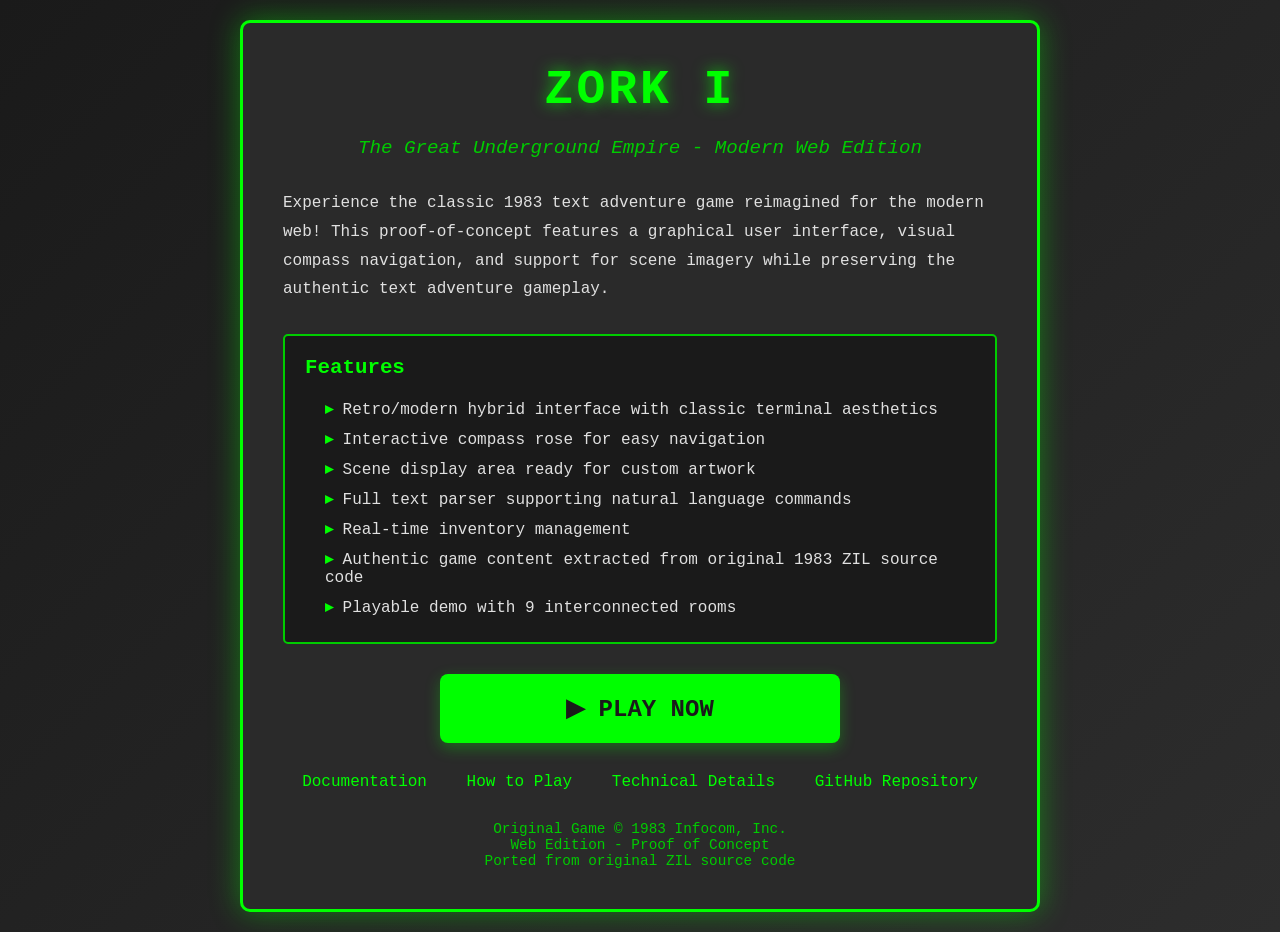
<file: index.html>
<!DOCTYPE html>
<html lang="en">
<head>
    <meta charset="UTF-8">
    <meta name="viewport" content="width=device-width, initial-scale=1.0">
    <title>ZORK I - Modern Web Edition</title>
    <style>
        * {
            margin: 0;
            padding: 0;
            box-sizing: border-box;
        }

        body {
            font-family: 'Courier New', monospace;
            background: linear-gradient(135deg, #1a1a1a 0%, #2d2d2d 100%);
            color: #00ff00;
            min-height: 100vh;
            display: flex;
            align-items: center;
            justify-content: center;
            padding: 20px;
        }

        .container {
            max-width: 800px;
            background: #2a2a2a;
            border: 3px solid #00ff00;
            border-radius: 10px;
            padding: 40px;
            box-shadow: 0 0 30px rgba(0, 255, 0, 0.4);
            animation: glow 3s ease-in-out infinite;
        }

        @keyframes glow {
            0%, 100% { box-shadow: 0 0 30px rgba(0, 255, 0, 0.4); }
            50% { box-shadow: 0 0 50px rgba(0, 255, 0, 0.6); }
        }

        h1 {
            font-size: 3em;
            text-align: center;
            margin-bottom: 20px;
            text-shadow: 0 0 15px rgba(0, 255, 0, 0.7);
            letter-spacing: 3px;
        }

        .subtitle {
            text-align: center;
            color: #00cc00;
            font-size: 1.2em;
            margin-bottom: 30px;
            font-style: italic;
        }

        .description {
            line-height: 1.8;
            margin-bottom: 30px;
            color: #e0e0e0;
        }

        .description p {
            margin-bottom: 15px;
        }

        .features {
            background: #1a1a1a;
            border: 2px solid #00cc00;
            border-radius: 5px;
            padding: 20px;
            margin-bottom: 30px;
        }

        .features h2 {
            color: #00ff00;
            margin-bottom: 15px;
            font-size: 1.3em;
        }

        .features ul {
            list-style: none;
            color: #e0e0e0;
        }

        .features li {
            padding: 5px 0;
            padding-left: 20px;
        }

        .features li::before {
            content: '▸ ';
            color: #00ff00;
            font-weight: bold;
        }

        .play-button {
            display: block;
            width: 100%;
            max-width: 400px;
            margin: 30px auto;
            padding: 20px;
            background: #00ff00;
            color: #1a1a1a;
            text-decoration: none;
            text-align: center;
            font-size: 1.5em;
            font-weight: bold;
            border-radius: 8px;
            border: none;
            cursor: pointer;
            transition: all 0.3s;
            box-shadow: 0 5px 15px rgba(0, 255, 0, 0.3);
        }

        .play-button:hover {
            background: #00ff88;
            transform: translateY(-3px);
            box-shadow: 0 8px 25px rgba(0, 255, 0, 0.5);
        }

        .links {
            text-align: center;
            margin-top: 30px;
        }

        .links a {
            color: #00ff00;
            text-decoration: none;
            margin: 0 15px;
            transition: color 0.3s;
        }

        .links a:hover {
            color: #00ff88;
            text-decoration: underline;
        }

        .footer {
            text-align: center;
            margin-top: 30px;
            color: #00cc00;
            font-size: 0.9em;
        }

        @media (max-width: 600px) {
            h1 {
                font-size: 2em;
            }
            .container {
                padding: 20px;
            }
        }
    </style>
</head>
<body>
    <div class="container">
        <h1>ZORK I</h1>
        <p class="subtitle">The Great Underground Empire - Modern Web Edition</p>

        <div class="description">
            <p>
                Experience the classic 1983 text adventure game reimagined for the modern web!
                This proof-of-concept features a graphical user interface, visual compass navigation,
                and support for scene imagery while preserving the authentic text adventure gameplay.
            </p>
        </div>

        <div class="features">
            <h2>Features</h2>
            <ul>
                <li>Retro/modern hybrid interface with classic terminal aesthetics</li>
                <li>Interactive compass rose for easy navigation</li>
                <li>Scene display area ready for custom artwork</li>
                <li>Full text parser supporting natural language commands</li>
                <li>Real-time inventory management</li>
                <li>Authentic game content extracted from original 1983 ZIL source code</li>
                <li>Playable demo with 9 interconnected rooms</li>
            </ul>
        </div>

        <a href="docs/index.html" class="play-button">▶ PLAY NOW</a>

        <div class="links">
            <a href="docs/README.md">Documentation</a>
            <a href="docs/INSTRUCTIONS.md">How to Play</a>
            <a href="MODERNIZATION.md">Technical Details</a>
            <a href="https://github.com/jacobe603/zork1">GitHub Repository</a>
        </div>

        <div class="footer">
            <p>Original Game © 1983 Infocom, Inc.</p>
            <p>Web Edition - Proof of Concept</p>
            <p>Ported from original ZIL source code</p>
        </div>
    </div>
</body>
</html>
</file>
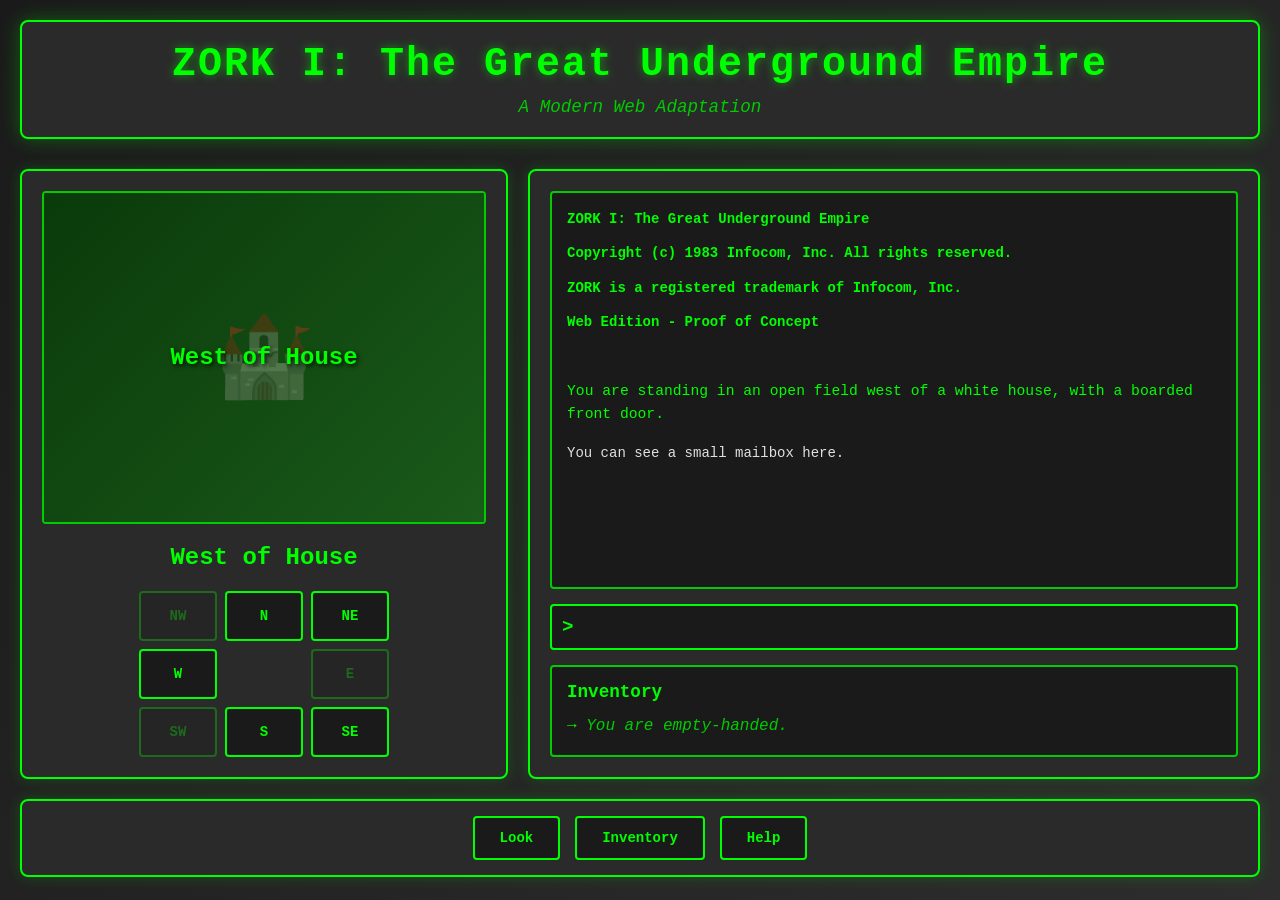
<file: demo/index.html>
<!DOCTYPE html>
<html lang="en">
<head>
    <meta charset="UTF-8">
    <meta name="viewport" content="width=device-width, initial-scale=1.0">
    <title>ZORK I - Web Edition</title>
    <link rel="stylesheet" href="style.css">
</head>
<body>
    <div class="container">
        <header>
            <h1>ZORK I: The Great Underground Empire</h1>
            <p class="subtitle">A Modern Web Adaptation</p>
        </header>

        <div class="game-area">
            <!-- Left panel: Scene image -->
            <div class="scene-panel">
                <div class="scene-image" id="sceneImage">
                    <div class="placeholder-scene">
                        <span id="sceneTitle">West of House</span>
                    </div>
                </div>

                <!-- Room info -->
                <div class="room-info">
                    <h2 id="roomName">West of House</h2>
                    <div class="compass">
                        <button class="compass-btn north" data-dir="north" title="North">N</button>
                        <button class="compass-btn south" data-dir="south" title="South">S</button>
                        <button class="compass-btn east" data-dir="east" title="East">E</button>
                        <button class="compass-btn west" data-dir="west" title="West">W</button>
                        <button class="compass-btn ne" data-dir="ne" title="Northeast">NE</button>
                        <button class="compass-btn nw" data-dir="nw" title="Northwest">NW</button>
                        <button class="compass-btn se" data-dir="se" title="Southeast">SE</button>
                        <button class="compass-btn sw" data-dir="sw" title="Southwest">SW</button>
                    </div>
                </div>
            </div>

            <!-- Right panel: Text output and input -->
            <div class="text-panel">
                <div class="output-area" id="output">
                    <div class="game-text">
                        <p class="intro">ZORK I: The Great Underground Empire</p>
                        <p class="intro">Copyright (c) 1983 Infocom, Inc. All rights reserved.</p>
                        <p class="intro">ZORK is a registered trademark of Infocom, Inc.</p>
                        <p class="intro">Web Edition - Proof of Concept</p>
                        <p>&nbsp;</p>
                    </div>
                </div>

                <div class="input-area">
                    <span class="prompt">&gt;</span>
                    <input type="text" id="commandInput" autocomplete="off" autofocus>
                </div>

                <!-- Inventory panel -->
                <div class="inventory-panel">
                    <h3>Inventory</h3>
                    <ul id="inventoryList">
                        <li class="empty">You are empty-handed.</li>
                    </ul>
                </div>
            </div>
        </div>

        <!-- Quick command buttons -->
        <div class="quick-commands">
            <button onclick="game.processCommand('look')">Look</button>
            <button onclick="game.processCommand('inventory')">Inventory</button>
            <button onclick="game.processCommand('help')">Help</button>
        </div>
    </div>

    <script src="game.js"></script>
</body>
</html>
</file>
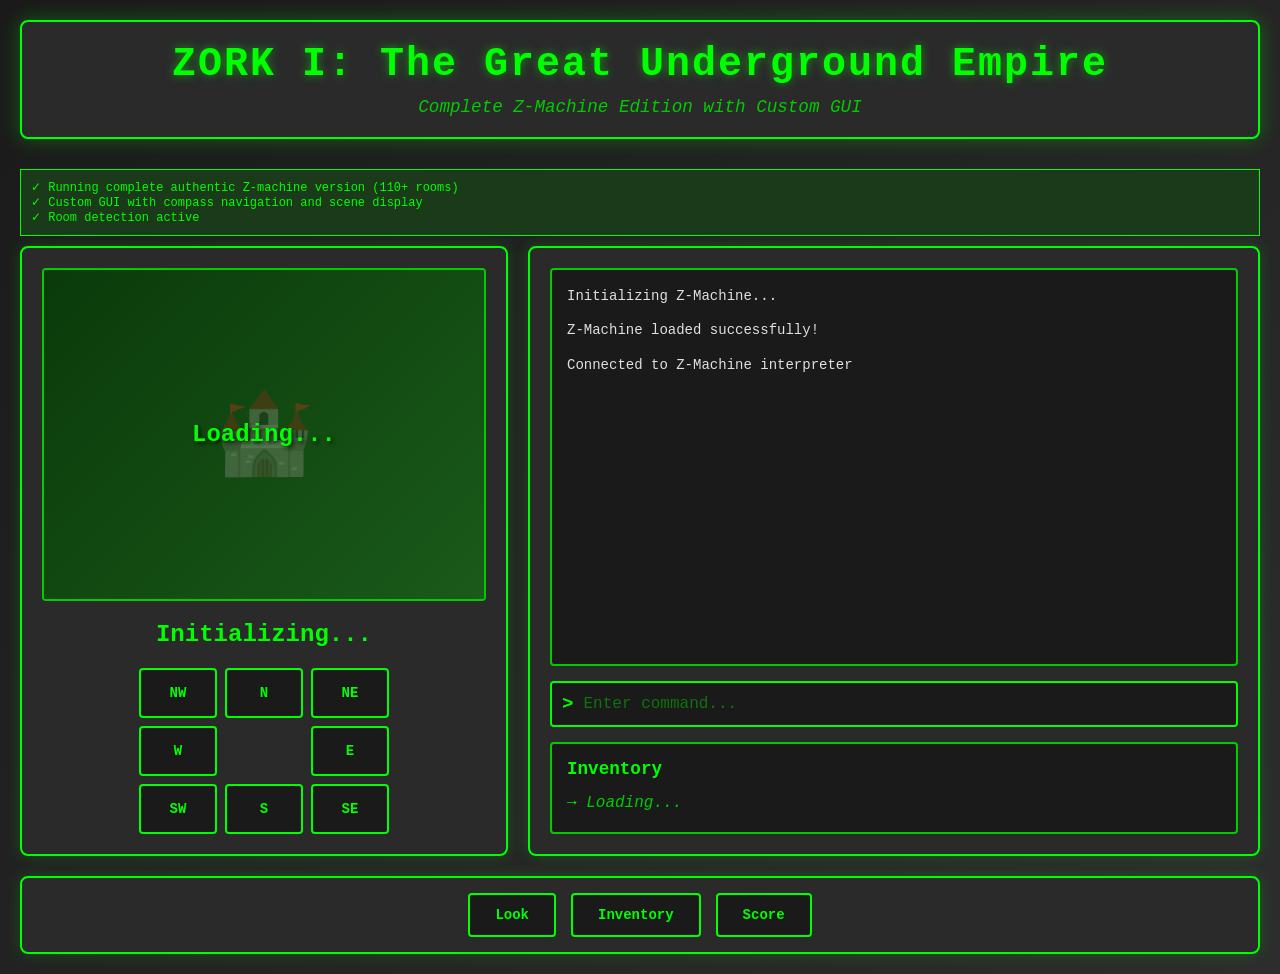
<file: docs/index-integrated.html>
<!DOCTYPE html>
<html lang="en">
<head>
    <meta charset="UTF-8">
    <meta name="viewport" content="width=device-width, initial-scale=1.0">
    <title>ZORK I - Complete Z-Machine Edition</title>
    <link rel="stylesheet" href="style.css">
    <style>
        /* Additional styles for integrated version */
        #gameFrame {
            display: none; /* Hide the iframe, we'll extract output */
        }

        .integration-notice {
            background: #1a3a1a;
            border: 1px solid #00ff00;
            padding: 10px;
            margin: 10px 0;
            font-size: 12px;
            color: #00ff00;
        }

        .output-area {
            font-family: 'Courier New', monospace;
            color: #00ff00;
            line-height: 1.6;
        }

        /* Make iframe overlay for extraction */
        .iframe-container {
            position: absolute;
            left: -9999px;
            width: 800px;
            height: 600px;
        }
    </style>
</head>
<body>
    <div class="container">
        <header>
            <h1>ZORK I: The Great Underground Empire</h1>
            <p class="subtitle">Complete Z-Machine Edition with Custom GUI</p>
        </header>

        <div class="integration-notice">
            ✓ Running complete authentic Z-machine version (110+ rooms)<br>
            ✓ Custom GUI with compass navigation and scene display<br>
            ✓ Room detection active
        </div>

        <div class="game-area">
            <!-- Left panel: Scene image -->
            <div class="scene-panel">
                <div class="scene-image" id="sceneImage">
                    <div class="placeholder-scene">
                        <span id="sceneTitle">Loading...</span>
                    </div>
                </div>

                <!-- Room info -->
                <div class="room-info">
                    <h2 id="roomName">Initializing...</h2>
                    <div class="compass">
                        <button class="compass-btn north" data-dir="north" title="North">N</button>
                        <button class="compass-btn south" data-dir="south" title="South">S</button>
                        <button class="compass-btn east" data-dir="east" title="East">E</button>
                        <button class="compass-btn west" data-dir="west" title="West">W</button>
                        <button class="compass-btn ne" data-dir="northeast" title="Northeast">NE</button>
                        <button class="compass-btn nw" data-dir="northwest" title="Northwest">NW</button>
                        <button class="compass-btn se" data-dir="southeast" title="Southeast">SE</button>
                        <button class="compass-btn sw" data-dir="southwest" title="Southwest">SW</button>
                    </div>
                </div>
            </div>

            <!-- Right panel: Text output and input -->
            <div class="text-panel">
                <div class="output-area" id="output"></div>

                <div class="input-area">
                    <span class="prompt">&gt;</span>
                    <input type="text" id="commandInput" autocomplete="off" autofocus placeholder="Enter command...">
                </div>

                <!-- Inventory panel -->
                <div class="inventory-panel">
                    <h3>Inventory</h3>
                    <ul id="inventoryList">
                        <li class="empty">Loading...</li>
                    </ul>
                </div>
            </div>
        </div>

        <!-- Quick command buttons -->
        <div class="quick-commands">
            <button onclick="if(window.zorkGame) zorkGame.sendCommand('look')">Look</button>
            <button onclick="if(window.zorkGame) zorkGame.sendCommand('inventory')">Inventory</button>
            <button onclick="if(window.zorkGame) zorkGame.sendCommand('score')">Score</button>
        </div>
    </div>

    <!-- Hidden iframe to run the Z-machine game -->
    <div class="iframe-container">
        <iframe id="gameFrame" src="zork1.z3.html"></iframe>
    </div>

    <script src="game-integrated.js"></script>
</body>
</html>
</file>
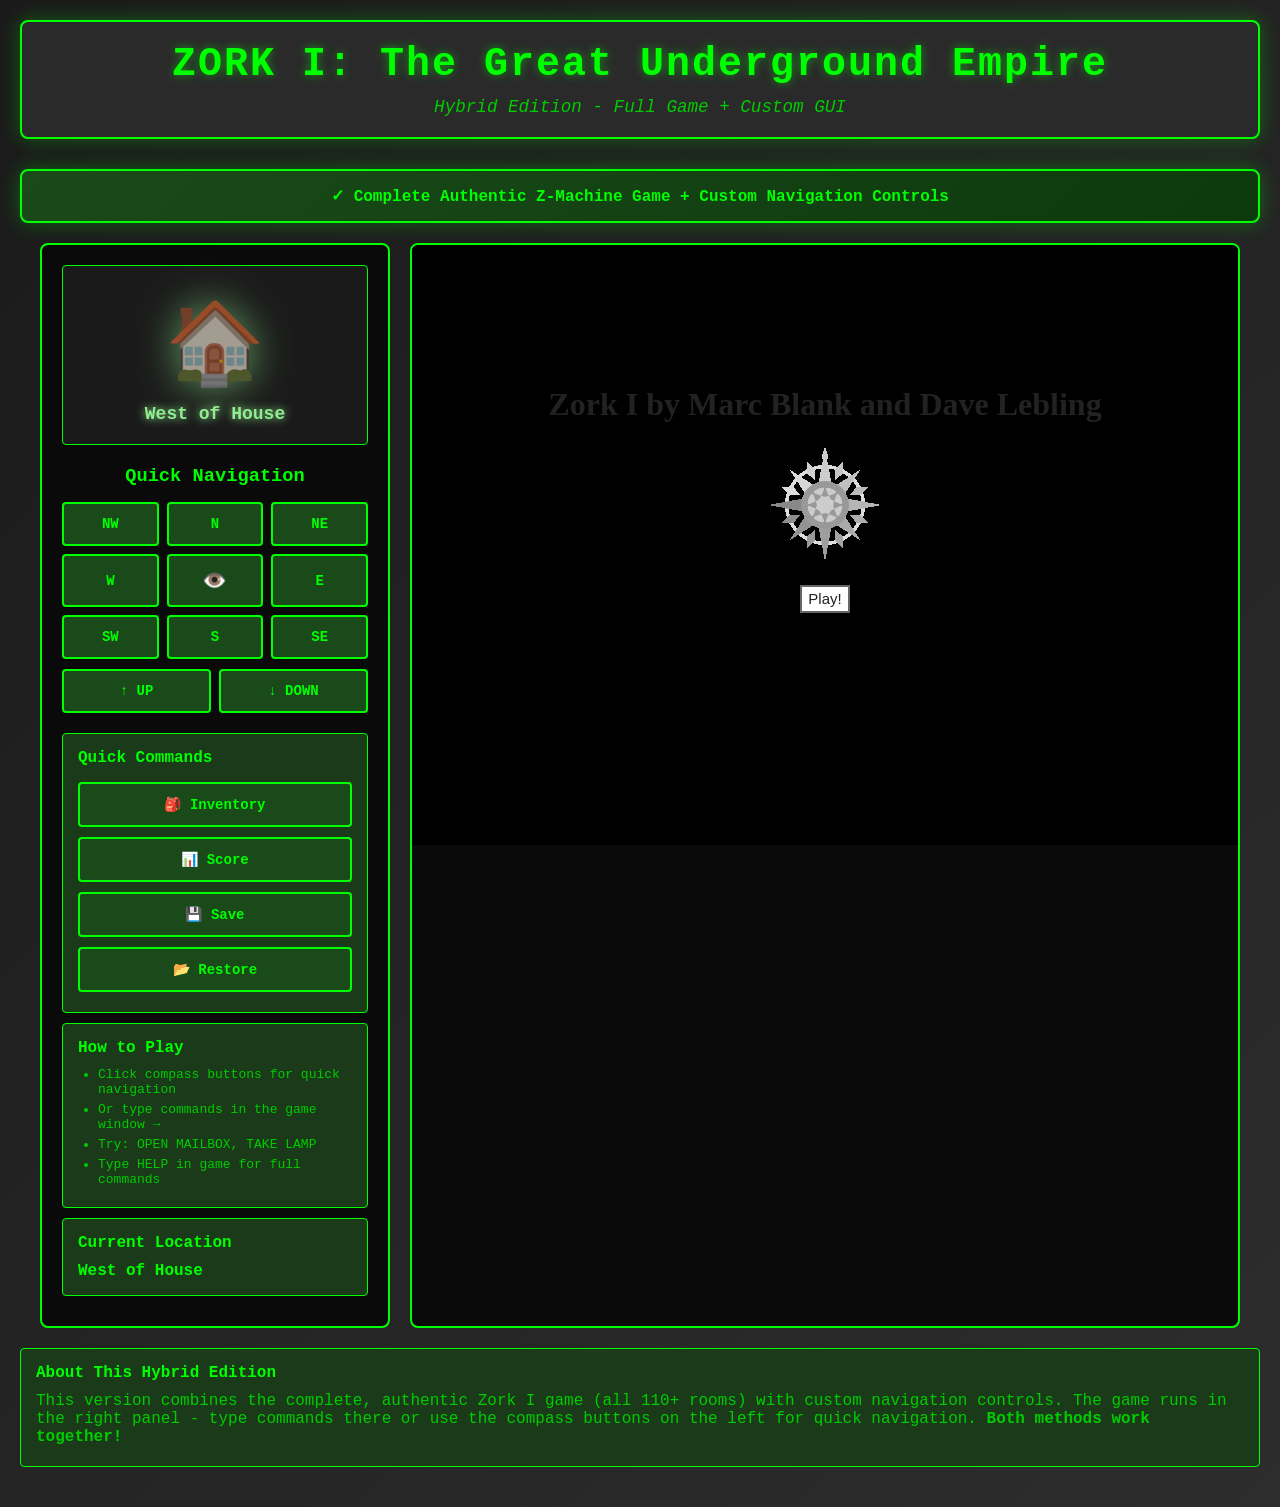
<file: docs/play-hybrid.html>
<!DOCTYPE html>
<html lang="en">
<head>
    <meta charset="UTF-8">
    <meta name="viewport" content="width=device-width, initial-scale=1.0">
    <title>ZORK I - Hybrid Edition</title>
    <link rel="stylesheet" href="style.css">
    <style>
        .hybrid-container {
            display: grid;
            grid-template-columns: 350px 1fr;
            gap: 20px;
            max-width: 1400px;
            margin: 20px auto;
            padding: 0 20px;
        }

        .sidebar-panel {
            background: #0a0a0a;
            border: 2px solid #00ff00;
            padding: 20px;
            border-radius: 8px;
        }

        .game-iframe-container {
            background: #0a0a0a;
            border: 2px solid #00ff00;
            border-radius: 8px;
            overflow: hidden;
            min-height: 600px;
        }

        #gameIframe {
            width: 100%;
            height: 600px;
            border: none;
            background: black;
        }

        .scene-display {
            background: #1a1a1a;
            border: 1px solid #00ff00;
            padding: 20px;
            margin-bottom: 20px;
            border-radius: 4px;
            text-align: center;
        }

        .scene-emoji {
            font-size: 80px;
            display: block;
            margin: 10px 0;
            opacity: 0.6;
        }

        .scene-name {
            color: #00ff00;
            font-size: 18px;
            font-weight: bold;
            text-shadow: 0 0 10px #00ff00;
        }

        .compass-container {
            margin: 20px 0;
        }

        .compass-container h3 {
            color: #00ff00;
            margin-bottom: 15px;
            text-align: center;
        }

        .compass-grid {
            display: grid;
            grid-template-columns: repeat(3, 1fr);
            gap: 8px;
            margin-bottom: 10px;
        }

        .compass-btn {
            background: #1a4a1a;
            border: 2px solid #00ff00;
            color: #00ff00;
            padding: 12px;
            font-size: 14px;
            font-weight: bold;
            cursor: pointer;
            border-radius: 4px;
            transition: all 0.2s;
        }

        .compass-btn:hover {
            background: #00ff00;
            color: black;
            box-shadow: 0 0 15px #00ff00;
        }

        .compass-btn.center {
            grid-column: 2;
        }

        .vertical-buttons {
            display: grid;
            grid-template-columns: 1fr 1fr;
            gap: 8px;
            margin-top: 10px;
        }

        .info-box {
            background: #1a3a1a;
            border: 1px solid #00ff00;
            padding: 15px;
            margin: 10px 0;
            border-radius: 4px;
        }

        .info-box h4 {
            color: #00ff00;
            margin: 0 0 10px 0;
        }

        .info-box ul {
            margin: 0;
            padding-left: 20px;
            font-size: 13px;
            color: #00cc00;
        }

        .info-box li {
            margin: 5px 0;
        }

        .success-banner {
            background: linear-gradient(135deg, #1a4a1a 0%, #0d3a0d 100%);
            border: 2px solid #00ff00;
            padding: 15px;
            margin: 20px auto;
            max-width: 1360px;
            border-radius: 8px;
            text-align: center;
            color: #00ff00;
            font-weight: bold;
            box-shadow: 0 0 20px rgba(0, 255, 0, 0.3);
        }

        @media (max-width: 1000px) {
            .hybrid-container {
                grid-template-columns: 1fr;
            }

            .sidebar-panel {
                order: 2;
            }
        }
    </style>
</head>
<body>
    <div class="container">
        <header>
            <h1>ZORK I: The Great Underground Empire</h1>
            <p class="subtitle">Hybrid Edition - Full Game + Custom GUI</p>
        </header>

        <div class="success-banner">
            ✓ Complete Authentic Z-Machine Game + Custom Navigation Controls
        </div>

        <div class="hybrid-container">
            <!-- Sidebar with custom controls -->
            <div class="sidebar-panel">
                <!-- Scene Display -->
                <div class="scene-display">
                    <span class="scene-emoji" id="sceneEmoji">🏠</span>
                    <div class="scene-name" id="sceneName">West of House</div>
                </div>

                <!-- Compass Navigation -->
                <div class="compass-container">
                    <h3>Quick Navigation</h3>
                    <div class="compass-grid">
                        <button class="compass-btn" onclick="sendDirection('northwest')">NW</button>
                        <button class="compass-btn center" onclick="sendDirection('north')">N</button>
                        <button class="compass-btn" onclick="sendDirection('northeast')">NE</button>

                        <button class="compass-btn" onclick="sendDirection('west')">W</button>
                        <button class="compass-btn center" onclick="sendDirection('look')" style="font-size: 20px;">👁️</button>
                        <button class="compass-btn" onclick="sendDirection('east')">E</button>

                        <button class="compass-btn" onclick="sendDirection('southwest')">SW</button>
                        <button class="compass-btn center" onclick="sendDirection('south')">S</button>
                        <button class="compass-btn" onclick="sendDirection('southeast')">SE</button>
                    </div>

                    <div class="vertical-buttons">
                        <button class="compass-btn" onclick="sendDirection('up')">↑ UP</button>
                        <button class="compass-btn" onclick="sendDirection('down')">↓ DOWN</button>
                    </div>
                </div>

                <!-- Quick Commands -->
                <div class="info-box">
                    <h4>Quick Commands</h4>
                    <button class="compass-btn" style="width: 100%; margin: 5px 0;" onclick="sendDirection('inventory')">🎒 Inventory</button>
                    <button class="compass-btn" style="width: 100%; margin: 5px 0;" onclick="sendDirection('score')">📊 Score</button>
                    <button class="compass-btn" style="width: 100%; margin: 5px 0;" onclick="sendDirection('save')">💾 Save</button>
                    <button class="compass-btn" style="width: 100%; margin: 5px 0;" onclick="sendDirection('restore')">📂 Restore</button>
                </div>

                <!-- Help Info -->
                <div class="info-box">
                    <h4>How to Play</h4>
                    <ul>
                        <li>Click compass buttons for quick navigation</li>
                        <li>Or type commands in the game window →</li>
                        <li>Try: OPEN MAILBOX, TAKE LAMP</li>
                        <li>Type HELP in game for full commands</li>
                    </ul>
                </div>

                <!-- Room Tracker -->
                <div class="info-box">
                    <h4>Current Location</h4>
                    <div id="roomInfo" style="color: #00ff00; font-weight: bold;">
                        West of House
                    </div>
                </div>
            </div>

            <!-- Game iframe -->
            <div class="game-iframe-container">
                <iframe id="gameIframe" src="zork1.z3.html" title="Zork I Game"></iframe>
            </div>
        </div>

        <div class="info-box" style="max-width: 1360px; margin: 20px auto;">
            <h4>About This Hybrid Edition</h4>
            <p style="color: #00cc00; margin: 5px 0;">
                This version combines the complete, authentic Zork I game (all 110+ rooms) with custom navigation controls.
                The game runs in the right panel - type commands there or use the compass buttons on the left for quick navigation.
                <strong>Both methods work together!</strong>
            </p>
        </div>
    </div>

    <script>
        // Track current room and game stats
        let currentRoomName = 'West of House';
        let currentScore = 0;
        let currentMoves = 0;

        // Send commands to the game iframe
        function sendDirection(direction) {
            const iframe = document.getElementById('gameIframe');
            if (!iframe || !iframe.contentWindow) {
                alert('Game not loaded yet. Please wait a moment and try again.');
                return;
            }

            try {
                // Try to find the input in the iframe
                const iframeDoc = iframe.contentDocument || iframe.contentWindow.document;
                const input = iframeDoc.querySelector('input[type="text"], textarea');

                if (input) {
                    input.value = direction;
                    input.focus();

                    // Trigger multiple events to ensure command is submitted
                    const events = ['keydown', 'keypress', 'keyup'];
                    events.forEach(eventType => {
                        const event = new KeyboardEvent(eventType, {
                            key: 'Enter',
                            code: 'Enter',
                            keyCode: 13,
                            which: 13,
                            charCode: 13,
                            bubbles: true,
                            cancelable: true
                        });
                        input.dispatchEvent(event);
                    });

                    // Also trigger input event
                    input.dispatchEvent(new Event('input', { bubbles: true }));

                    // Try form submission if input is in a form
                    const form = input.closest('form');
                    if (form) {
                        form.dispatchEvent(new Event('submit', { bubbles: true, cancelable: true }));
                    }

                    // Check for updates after a short delay
                    setTimeout(() => checkGameState(), 500);
                } else {
                    alert('Please click in the game window first, then try the compass buttons.');
                }
            } catch (error) {
                // If we can't access iframe due to security, show helpful message
                alert('Please type "' + direction + '" in the game window →');
            }
        }

        // Check the game state by reading the status bar
        function checkGameState() {
            try {
                const iframe = document.getElementById('gameIframe');
                if (!iframe) {
                    console.log('Iframe not found');
                    return;
                }

                const iframeDoc = iframe.contentDocument || iframe.contentWindow.document;
                if (!iframeDoc) {
                    console.log('Cannot access iframe document (CORS restriction)');
                    return;
                }

                // Find the status bar - look for the GridLine element inside window3
                const statusBar = iframeDoc.querySelector('#window3 .GridLine') ||
                                 iframeDoc.querySelector('#win3_ln0');

                if (!statusBar) {
                    console.log('Status bar GridLine not found in iframe');
                    return;
                }

                const statusText = statusBar.textContent || statusBar.innerText;
                console.log('Status bar text:', statusText);

                // Parse the status: "RoomName                Score: X  Moves: Y"
                // Extract room name (everything before "Score:")
                const match = statusText.match(/^\s*([^S]+?)\s+Score:\s*(\d+)\s+Moves:\s*(\d+)/);

                if (match) {
                    const roomName = match[1].trim();
                    const score = parseInt(match[2]);
                    const moves = parseInt(match[3]);

                    console.log('Parsed:', { roomName, score, moves });

                    // Update if changed
                    if (roomName !== currentRoomName) {
                        console.log('Room changed from', currentRoomName, 'to', roomName);
                        currentRoomName = roomName;
                        updateSceneForRoom(roomName);
                    }

                    currentScore = score;
                    currentMoves = moves;
                } else {
                    console.log('Status text did not match expected pattern');
                    console.log('Trying alternative parsing...');

                    // Try simpler pattern - just look for text ending with Score/Moves
                    const simpleMatch = statusText.match(/(.+?)\s+Score:\s*(\d+)\s+Moves:\s*(\d+)/);
                    if (simpleMatch) {
                        const roomName = simpleMatch[1].trim();
                        currentRoomName = roomName;
                        updateSceneForRoom(roomName);
                        currentScore = parseInt(simpleMatch[2]);
                        currentMoves = parseInt(simpleMatch[3]);
                        console.log('Parsed with alternative:', { roomName, score: currentScore, moves: currentMoves });
                    }
                }
            } catch (error) {
                console.log('Error accessing iframe:', error.message);
            }
        }

        // Start monitoring game state
        setInterval(() => {
            checkGameState();
        }, 1000); // Check every second

        // Room data for scene display (using actual game room names)
        const roomData = {
            'West of House': { emoji: '🏠', color: '#90EE90' },
            'North of House': { emoji: '🏚️', color: '#87CEEB' },
            'South of House': { emoji: '🏘️', color: '#F0E68C' },
            'Behind House': { emoji: '🏡', color: '#98FB98' },
            'Kitchen': { emoji: '🍳', color: '#FFE4C4' },
            'Living Room': { emoji: '🛋️', color: '#DEB887' },
            'Attic': { emoji: '📦', color: '#D2B48C' },
            'Cellar': { emoji: '🕯️', color: '#696969' },
            'Forest': { emoji: '🌲', color: '#228B22' },
            'Forest Path': { emoji: '🛤️', color: '#6B8E23' },
            'Clearing': { emoji: '☀️', color: '#FFFF99' },
            'Up a Tree': { emoji: '🌳', color: '#32CD32' },
            'Grating Room': { emoji: '⚙️', color: '#696969' },
            'Grating Clearing': { emoji: '🌿', color: '#9ACD32' },
            'Cave': { emoji: '🗿', color: '#8B7355' },
            'Troll Room': { emoji: '👹', color: '#8B0000' },
            'Treasure Room': { emoji: '💰', color: '#FFD700' },
            'Maze': { emoji: '🌀', color: '#2F4F4F' },
            'Dam': { emoji: '🌊', color: '#1E90FF' },
            'Dam Lobby': { emoji: '🏢', color: '#B0C4DE' },
            'Reservoir': { emoji: '💦', color: '#4682B4' },
            'Reservoir South': { emoji: '🌊', color: '#5F9EA0' },
            'Reservoir North': { emoji: '💧', color: '#4682B4' },
            'Frigid River': { emoji: '🧊', color: '#00CED1' },
            'Stream': { emoji: '💦', color: '#87CEEB' },
            'Stream View': { emoji: '👁️', color: '#ADD8E6' },
            'Mirror Room': { emoji: '🪞', color: '#E0E0E0' },
            'Loud Room': { emoji: '📢', color: '#FF6347' },
            'Round Room': { emoji: '⭕', color: '#FFD700' },
            'Temple': { emoji: '⛩️', color: '#DAA520' },
            'Altar': { emoji: '✝️', color: '#D3D3D3' },
            'Egyptian Room': { emoji: '🏺', color: '#DEB887' },
            'Torch Room': { emoji: '🔥', color: '#FF4500' },
            'Dome Room': { emoji: '🛕', color: '#FFD700' },
            'Engravings Cave': { emoji: '🗿', color: '#8B7355' },
            'Gallery': { emoji: '🖼️', color: '#F5DEB3' },
            'Studio': { emoji: '🎨', color: '#FFB6C1' },
            'Coal Mine': { emoji: '⛏️', color: '#404040' },
            'Machine Room': { emoji: '⚙️', color: '#778899' },
            'Bat Room': { emoji: '🦇', color: '#2F2F2F' },
        };

        function updateSceneForRoom(roomName) {
            const room = roomData[roomName];

            // Use room data if available, otherwise show generic
            const emoji = room ? room.emoji : '❓';
            const color = room ? room.color : '#00ff00';

            const emojiEl = document.getElementById('sceneEmoji');
            const nameEl = document.getElementById('sceneName');
            const infoEl = document.getElementById('roomInfo');

            if (emojiEl) {
                emojiEl.textContent = emoji;
                emojiEl.style.filter = `drop-shadow(0 0 20px ${color})`;
            }

            if (nameEl) {
                nameEl.textContent = roomName;
                nameEl.style.color = color;
                nameEl.style.textShadow = `0 0 10px ${color}`;
            }

            if (infoEl) {
                infoEl.textContent = roomName;
            }
        }

        // Initialize scene on page load
        window.addEventListener('DOMContentLoaded', () => {
            updateSceneForRoom(currentRoomName);
            // Start checking game state after a delay
            setTimeout(() => checkGameState(), 2000);
        });
    </script>
</body>
</html>
</file>
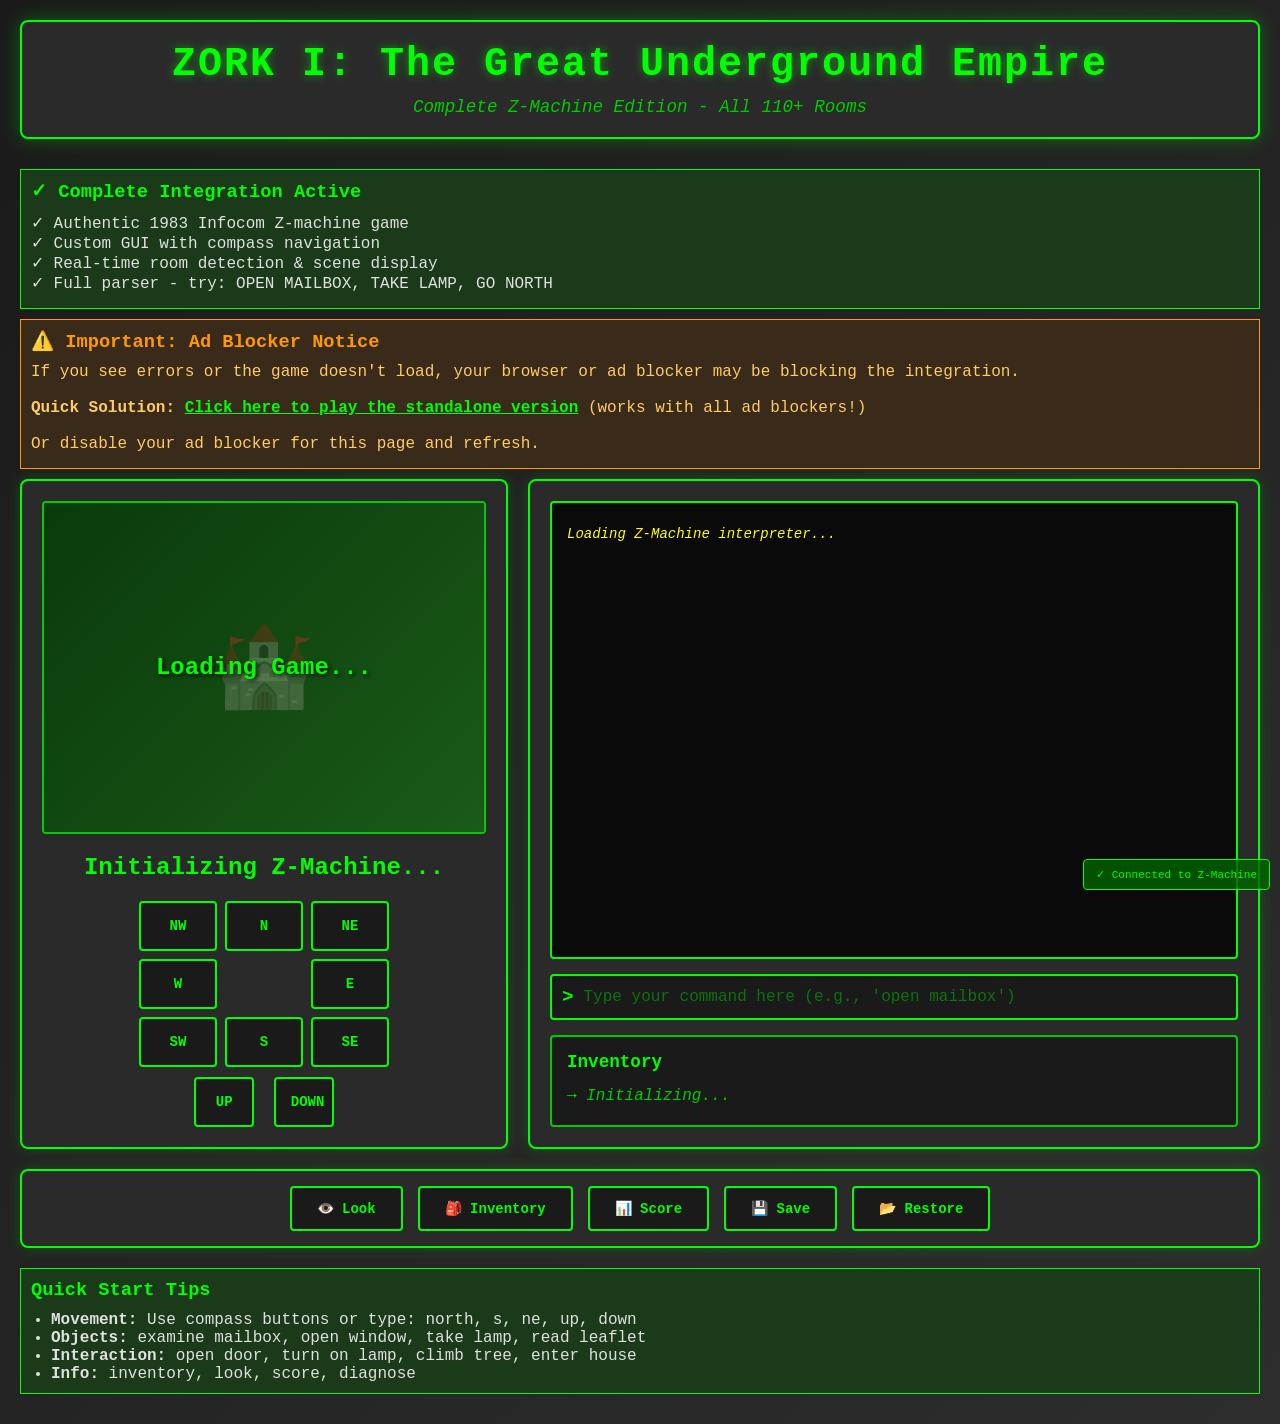
<file: docs/play.html>
<!DOCTYPE html>
<html lang="en">
<head>
    <meta charset="UTF-8">
    <meta name="viewport" content="width=device-width, initial-scale=1.0">
    <title>ZORK I - Complete Edition with GUI</title>
    <link rel="stylesheet" href="style.css">
    <style>
        /* Enhanced styles for the complete edition */
        .game-container {
            position: relative;
        }

        .zmachine-display {
            width: 100%;
            height: 100%;
            border: none;
            background: transparent;
            color: #00ff00;
            font-family: 'Courier New', monospace;
        }

        .integration-status {
            position: fixed;
            bottom: 10px;
            right: 10px;
            background: rgba(0, 100, 0, 0.8);
            color: #00ff00;
            padding: 8px 12px;
            border-radius: 4px;
            font-size: 11px;
            border: 1px solid #00ff00;
            z-index: 1000;
        }

        .output-area {
            min-height: 400px;
            max-height: 500px;
            overflow-y: auto;
            background: #0a0a0a;
            border: 2px solid #00ff00;
            padding: 15px;
            font-family: 'Courier New', monospace;
            color: #00ff00;
            line-height: 1.6;
        }

        .output-area p {
            margin: 5px 0;
        }

        .output-area .user-input {
            color: #00ff00;
            font-weight: bold;
        }

        .output-area .game-output {
            color: #00cc00;
        }

        .output-area .system {
            color: #ffff00;
            font-style: italic;
        }

        .output-area .error {
            color: #ff0000;
        }

        .output-area .room-name {
            color: #00ffff;
            font-weight: bold;
            font-size: 1.1em;
            margin-top: 10px;
        }

        .hidden-iframe {
            position: absolute;
            left: -10000px;
            top: -10000px;
            width: 1px;
            height: 1px;
            opacity: 0;
        }

        .info-panel {
            background: #1a3a1a;
            border: 1px solid #00ff00;
            padding: 10px;
            margin: 10px 0;
        }

        .info-panel h3 {
            margin: 0 0 10px 0;
            color: #00ff00;
        }

        .info-panel ul {
            margin: 0;
            padding-left: 20px;
        }

        .compass-btn:disabled {
            opacity: 0.3;
            cursor: not-allowed;
        }
    </style>
</head>
<body>
    <div class="container">
        <header>
            <h1>ZORK I: The Great Underground Empire</h1>
            <p class="subtitle">Complete Z-Machine Edition - All 110+ Rooms</p>
        </header>

        <div class="info-panel">
            <h3>✓ Complete Integration Active</h3>
            <ul style="list-style: none; padding-left: 0; margin: 5px 0;">
                <li>✓ Authentic 1983 Infocom Z-machine game</li>
                <li>✓ Custom GUI with compass navigation</li>
                <li>✓ Real-time room detection & scene display</li>
                <li>✓ Full parser - try: OPEN MAILBOX, TAKE LAMP, GO NORTH</li>
            </ul>
        </div>

        <div class="info-panel" style="background: #3a2a1a; border-color: #ff9900;">
            <h3 style="color: #ff9900;">⚠️ Important: Ad Blocker Notice</h3>
            <p style="margin: 5px 0; color: #ffcc66;">
                If you see errors or the game doesn't load, your browser or ad blocker may be blocking the integration.
                <br><br>
                <strong>Quick Solution:</strong> <a href="zork1.z3.html" style="color: #00ff00; text-decoration: underline; font-weight: bold;">Click here to play the standalone version</a> (works with all ad blockers!)
                <br><br>
                Or disable your ad blocker for this page and refresh.
            </p>
        </div>

        <div class="game-area">
            <!-- Left panel: Scene image -->
            <div class="scene-panel">
                <div class="scene-image" id="sceneImage">
                    <div class="placeholder-scene">
                        <span id="sceneTitle">Loading Game...</span>
                    </div>
                </div>

                <!-- Room info -->
                <div class="room-info">
                    <h2 id="roomName">Initializing Z-Machine...</h2>
                    <div class="compass">
                        <button class="compass-btn north" data-dir="north" title="North (N)">N</button>
                        <button class="compass-btn south" data-dir="south" title="South (S)">S</button>
                        <button class="compass-btn east" data-dir="east" title="East (E)">E</button>
                        <button class="compass-btn west" data-dir="west" title="West (W)">W</button>
                        <button class="compass-btn ne" data-dir="northeast" title="Northeast (NE)">NE</button>
                        <button class="compass-btn nw" data-dir="northwest" title="Northwest (NW)">NW</button>
                        <button class="compass-btn se" data-dir="southeast" title="Southeast (SE)">SE</button>
                        <button class="compass-btn sw" data-dir="southwest" title="Southwest (SW)">SW</button>
                    </div>
                    <div style="margin-top: 10px; text-align: center;">
                        <button class="compass-btn" data-dir="up" title="Up (U)" style="width: 60px;">UP</button>
                        <button class="compass-btn" data-dir="down" title="Down (D)" style="width: 60px; margin-left: 10px;">DOWN</button>
                    </div>
                </div>
            </div>

            <!-- Right panel: Text output and input -->
            <div class="text-panel">
                <div class="output-area" id="output">
                    <p class="system">Loading Z-Machine interpreter...</p>
                </div>

                <div class="input-area">
                    <span class="prompt">&gt;</span>
                    <input type="text" id="commandInput" autocomplete="off" autofocus placeholder="Type your command here (e.g., 'open mailbox')">
                </div>

                <!-- Inventory panel -->
                <div class="inventory-panel">
                    <h3>Inventory</h3>
                    <ul id="inventoryList">
                        <li class="empty">Initializing...</li>
                    </ul>
                </div>
            </div>
        </div>

        <!-- Quick command buttons -->
        <div class="quick-commands">
            <button onclick="if(window.game) game.sendCommand('look')">👁️ Look</button>
            <button onclick="if(window.game) game.sendCommand('inventory')">🎒 Inventory</button>
            <button onclick="if(window.game) game.sendCommand('score')">📊 Score</button>
            <button onclick="if(window.game) game.sendCommand('save')">💾 Save</button>
            <button onclick="if(window.game) game.sendCommand('restore')">📂 Restore</button>
        </div>

        <div class="info-panel" style="margin-top: 20px;">
            <h3>Quick Start Tips</h3>
            <ul>
                <li><strong>Movement:</strong> Use compass buttons or type: north, s, ne, up, down</li>
                <li><strong>Objects:</strong> examine mailbox, open window, take lamp, read leaflet</li>
                <li><strong>Interaction:</strong> open door, turn on lamp, climb tree, enter house</li>
                <li><strong>Info:</strong> inventory, look, score, diagnose</li>
            </ul>
        </div>
    </div>

    <!-- Embedded Z-machine game (hidden, we control it via JavaScript) -->
    <iframe id="gameFrame" class="hidden-iframe" src="zork1.z3.html"></iframe>

    <div class="integration-status" id="status">
        Initializing...
    </div>

    <script src="play-integrated.js"></script>
</body>
</html>
</file>
<file: demo/style.css>
/* ZORK Web Edition - Retro/Modern Hybrid Styling */

:root {
    --bg-dark: #1a1a1a;
    --bg-medium: #2a2a2a;
    --bg-light: #3a3a3a;
    --text-primary: #00ff00;
    --text-secondary: #00cc00;
    --text-white: #e0e0e0;
    --border-color: #00ff00;
    --accent: #ff6600;
    --hover: #00ff88;
}

* {
    box-sizing: border-box;
    margin: 0;
    padding: 0;
}

body {
    font-family: 'Courier New', monospace;
    background: linear-gradient(135deg, #1a1a1a 0%, #2d2d2d 100%);
    color: var(--text-white);
    min-height: 100vh;
    padding: 20px;
}

.container {
    max-width: 1400px;
    margin: 0 auto;
}

header {
    text-align: center;
    margin-bottom: 30px;
    padding: 20px;
    background: var(--bg-medium);
    border: 2px solid var(--border-color);
    border-radius: 8px;
    box-shadow: 0 0 20px rgba(0, 255, 0, 0.3);
}

header h1 {
    color: var(--text-primary);
    font-size: 2.5em;
    text-shadow: 0 0 10px rgba(0, 255, 0, 0.5);
    margin-bottom: 10px;
    letter-spacing: 2px;
}

.subtitle {
    color: var(--text-secondary);
    font-size: 1.1em;
    font-style: italic;
}

.game-area {
    display: grid;
    grid-template-columns: 1fr 1.5fr;
    gap: 20px;
    margin-bottom: 20px;
}

/* Scene Panel */
.scene-panel {
    background: var(--bg-medium);
    border: 2px solid var(--border-color);
    border-radius: 8px;
    padding: 20px;
    box-shadow: 0 0 15px rgba(0, 255, 0, 0.2);
}

.scene-image {
    width: 100%;
    aspect-ratio: 4/3;
    background: var(--bg-dark);
    border: 2px solid var(--text-secondary);
    border-radius: 4px;
    margin-bottom: 20px;
    position: relative;
    overflow: hidden;
}

.placeholder-scene {
    width: 100%;
    height: 100%;
    display: flex;
    align-items: center;
    justify-content: center;
    background: linear-gradient(135deg, #0a3a0a 0%, #1a5a1a 100%);
    position: relative;
}

.placeholder-scene::before {
    content: '🏰';
    font-size: 80px;
    position: absolute;
    opacity: 0.3;
}

.placeholder-scene span {
    color: var(--text-primary);
    font-size: 1.5em;
    font-weight: bold;
    text-shadow: 2px 2px 4px rgba(0, 0, 0, 0.8);
    z-index: 1;
}

.room-info h2 {
    color: var(--text-primary);
    margin-bottom: 15px;
    font-size: 1.5em;
    text-align: center;
}

/* Compass */
.compass {
    display: grid;
    grid-template-columns: repeat(3, 1fr);
    grid-template-rows: repeat(3, 1fr);
    gap: 8px;
    margin-top: 20px;
    max-width: 250px;
    margin-left: auto;
    margin-right: auto;
}

.compass-btn {
    background: var(--bg-dark);
    color: var(--text-primary);
    border: 2px solid var(--border-color);
    padding: 15px;
    font-family: 'Courier New', monospace;
    font-size: 14px;
    font-weight: bold;
    cursor: pointer;
    border-radius: 4px;
    transition: all 0.2s;
}

.compass-btn:hover:not(:disabled) {
    background: var(--border-color);
    color: var(--bg-dark);
    box-shadow: 0 0 10px var(--hover);
    transform: scale(1.05);
}

.compass-btn:disabled {
    opacity: 0.3;
    cursor: not-allowed;
}

.compass-btn.north { grid-column: 2; grid-row: 1; }
.compass-btn.south { grid-column: 2; grid-row: 3; }
.compass-btn.east { grid-column: 3; grid-row: 2; }
.compass-btn.west { grid-column: 1; grid-row: 2; }
.compass-btn.ne { grid-column: 3; grid-row: 1; }
.compass-btn.nw { grid-column: 1; grid-row: 1; }
.compass-btn.se { grid-column: 3; grid-row: 3; }
.compass-btn.sw { grid-column: 1; grid-row: 3; }

/* Text Panel */
.text-panel {
    background: var(--bg-medium);
    border: 2px solid var(--border-color);
    border-radius: 8px;
    padding: 20px;
    display: flex;
    flex-direction: column;
    box-shadow: 0 0 15px rgba(0, 255, 0, 0.2);
}

.output-area {
    flex: 1;
    background: var(--bg-dark);
    border: 2px solid var(--text-secondary);
    border-radius: 4px;
    padding: 15px;
    overflow-y: auto;
    max-height: 400px;
    margin-bottom: 15px;
    font-size: 14px;
    line-height: 1.6;
}

.output-area p {
    margin-bottom: 12px;
    color: var(--text-white);
}

.output-area p.intro {
    color: var(--text-primary);
    font-weight: bold;
}

.output-area p.user-input {
    color: var(--hover);
    font-weight: bold;
}

.output-area p.room-desc {
    color: var(--text-primary);
    font-size: 1.05em;
    margin-bottom: 15px;
}

.output-area p.help-text {
    color: var(--text-secondary);
    white-space: pre-line;
    font-size: 13px;
}

/* Input Area */
.input-area {
    display: flex;
    align-items: center;
    background: var(--bg-dark);
    border: 2px solid var(--border-color);
    border-radius: 4px;
    padding: 10px;
    margin-bottom: 15px;
}

.prompt {
    color: var(--text-primary);
    font-size: 1.2em;
    margin-right: 10px;
    font-weight: bold;
}

#commandInput {
    flex: 1;
    background: transparent;
    border: none;
    color: var(--text-primary);
    font-family: 'Courier New', monospace;
    font-size: 16px;
    outline: none;
}

#commandInput::placeholder {
    color: var(--text-secondary);
    opacity: 0.5;
}

/* Inventory Panel */
.inventory-panel {
    background: var(--bg-dark);
    border: 2px solid var(--text-secondary);
    border-radius: 4px;
    padding: 15px;
}

.inventory-panel h3 {
    color: var(--text-primary);
    margin-bottom: 10px;
    font-size: 1.1em;
}

#inventoryList {
    list-style: none;
    color: var(--text-white);
}

#inventoryList li {
    padding: 5px 0;
    border-bottom: 1px solid var(--bg-light);
}

#inventoryList li:last-child {
    border-bottom: none;
}

#inventoryList li.empty {
    color: var(--text-secondary);
    font-style: italic;
}

#inventoryList li::before {
    content: '→ ';
    color: var(--text-primary);
}

/* Quick Commands */
.quick-commands {
    display: flex;
    gap: 15px;
    justify-content: center;
    padding: 15px;
    background: var(--bg-medium);
    border: 2px solid var(--border-color);
    border-radius: 8px;
    box-shadow: 0 0 15px rgba(0, 255, 0, 0.2);
}

.quick-commands button {
    background: var(--bg-dark);
    color: var(--text-primary);
    border: 2px solid var(--border-color);
    padding: 12px 25px;
    font-family: 'Courier New', monospace;
    font-size: 14px;
    font-weight: bold;
    cursor: pointer;
    border-radius: 4px;
    transition: all 0.2s;
}

.quick-commands button:hover {
    background: var(--border-color);
    color: var(--bg-dark);
    box-shadow: 0 0 15px var(--hover);
    transform: translateY(-2px);
}

/* Scrollbar Styling */
.output-area::-webkit-scrollbar {
    width: 10px;
}

.output-area::-webkit-scrollbar-track {
    background: var(--bg-dark);
}

.output-area::-webkit-scrollbar-thumb {
    background: var(--border-color);
    border-radius: 5px;
}

.output-area::-webkit-scrollbar-thumb:hover {
    background: var(--hover);
}

/* Responsive Design */
@media (max-width: 968px) {
    .game-area {
        grid-template-columns: 1fr;
    }

    header h1 {
        font-size: 2em;
    }

    .compass {
        max-width: 200px;
    }

    .compass-btn {
        padding: 12px;
        font-size: 12px;
    }
}

/* Animation */
@keyframes glow {
    0%, 100% {
        box-shadow: 0 0 15px rgba(0, 255, 0, 0.2);
    }
    50% {
        box-shadow: 0 0 25px rgba(0, 255, 0, 0.4);
    }
}

header {
    animation: glow 3s ease-in-out infinite;
}
</file>
<file: docs/style.css>
/* ZORK Web Edition - Retro/Modern Hybrid Styling */

:root {
    --bg-dark: #1a1a1a;
    --bg-medium: #2a2a2a;
    --bg-light: #3a3a3a;
    --text-primary: #00ff00;
    --text-secondary: #00cc00;
    --text-white: #e0e0e0;
    --border-color: #00ff00;
    --accent: #ff6600;
    --hover: #00ff88;
}

* {
    box-sizing: border-box;
    margin: 0;
    padding: 0;
}

body {
    font-family: 'Courier New', monospace;
    background: linear-gradient(135deg, #1a1a1a 0%, #2d2d2d 100%);
    color: var(--text-white);
    min-height: 100vh;
    padding: 20px;
}

.container {
    max-width: 1400px;
    margin: 0 auto;
}

header {
    text-align: center;
    margin-bottom: 30px;
    padding: 20px;
    background: var(--bg-medium);
    border: 2px solid var(--border-color);
    border-radius: 8px;
    box-shadow: 0 0 20px rgba(0, 255, 0, 0.3);
}

header h1 {
    color: var(--text-primary);
    font-size: 2.5em;
    text-shadow: 0 0 10px rgba(0, 255, 0, 0.5);
    margin-bottom: 10px;
    letter-spacing: 2px;
}

.subtitle {
    color: var(--text-secondary);
    font-size: 1.1em;
    font-style: italic;
}

.game-area {
    display: grid;
    grid-template-columns: 1fr 1.5fr;
    gap: 20px;
    margin-bottom: 20px;
}

/* Scene Panel */
.scene-panel {
    background: var(--bg-medium);
    border: 2px solid var(--border-color);
    border-radius: 8px;
    padding: 20px;
    box-shadow: 0 0 15px rgba(0, 255, 0, 0.2);
}

.scene-image {
    width: 100%;
    aspect-ratio: 4/3;
    background: var(--bg-dark);
    border: 2px solid var(--text-secondary);
    border-radius: 4px;
    margin-bottom: 20px;
    position: relative;
    overflow: hidden;
}

.placeholder-scene {
    width: 100%;
    height: 100%;
    display: flex;
    align-items: center;
    justify-content: center;
    background: linear-gradient(135deg, #0a3a0a 0%, #1a5a1a 100%);
    position: relative;
}

.placeholder-scene::before {
    content: '🏰';
    font-size: 80px;
    position: absolute;
    opacity: 0.3;
}

.placeholder-scene span {
    color: var(--text-primary);
    font-size: 1.5em;
    font-weight: bold;
    text-shadow: 2px 2px 4px rgba(0, 0, 0, 0.8);
    z-index: 1;
}

.room-info h2 {
    color: var(--text-primary);
    margin-bottom: 15px;
    font-size: 1.5em;
    text-align: center;
}

/* Compass */
.compass {
    display: grid;
    grid-template-columns: repeat(3, 1fr);
    grid-template-rows: repeat(3, 1fr);
    gap: 8px;
    margin-top: 20px;
    max-width: 250px;
    margin-left: auto;
    margin-right: auto;
}

.compass-btn {
    background: var(--bg-dark);
    color: var(--text-primary);
    border: 2px solid var(--border-color);
    padding: 15px;
    font-family: 'Courier New', monospace;
    font-size: 14px;
    font-weight: bold;
    cursor: pointer;
    border-radius: 4px;
    transition: all 0.2s;
}

.compass-btn:hover:not(:disabled) {
    background: var(--border-color);
    color: var(--bg-dark);
    box-shadow: 0 0 10px var(--hover);
    transform: scale(1.05);
}

.compass-btn:disabled {
    opacity: 0.3;
    cursor: not-allowed;
}

.compass-btn.north { grid-column: 2; grid-row: 1; }
.compass-btn.south { grid-column: 2; grid-row: 3; }
.compass-btn.east { grid-column: 3; grid-row: 2; }
.compass-btn.west { grid-column: 1; grid-row: 2; }
.compass-btn.ne { grid-column: 3; grid-row: 1; }
.compass-btn.nw { grid-column: 1; grid-row: 1; }
.compass-btn.se { grid-column: 3; grid-row: 3; }
.compass-btn.sw { grid-column: 1; grid-row: 3; }

/* Text Panel */
.text-panel {
    background: var(--bg-medium);
    border: 2px solid var(--border-color);
    border-radius: 8px;
    padding: 20px;
    display: flex;
    flex-direction: column;
    box-shadow: 0 0 15px rgba(0, 255, 0, 0.2);
}

.output-area {
    flex: 1;
    background: var(--bg-dark);
    border: 2px solid var(--text-secondary);
    border-radius: 4px;
    padding: 15px;
    overflow-y: auto;
    max-height: 400px;
    margin-bottom: 15px;
    font-size: 14px;
    line-height: 1.6;
}

.output-area p {
    margin-bottom: 12px;
    color: var(--text-white);
}

.output-area p.intro {
    color: var(--text-primary);
    font-weight: bold;
}

.output-area p.user-input {
    color: var(--hover);
    font-weight: bold;
}

.output-area p.room-desc {
    color: var(--text-primary);
    font-size: 1.05em;
    margin-bottom: 15px;
}

.output-area p.help-text {
    color: var(--text-secondary);
    white-space: pre-line;
    font-size: 13px;
}

/* Input Area */
.input-area {
    display: flex;
    align-items: center;
    background: var(--bg-dark);
    border: 2px solid var(--border-color);
    border-radius: 4px;
    padding: 10px;
    margin-bottom: 15px;
}

.prompt {
    color: var(--text-primary);
    font-size: 1.2em;
    margin-right: 10px;
    font-weight: bold;
}

#commandInput {
    flex: 1;
    background: transparent;
    border: none;
    color: var(--text-primary);
    font-family: 'Courier New', monospace;
    font-size: 16px;
    outline: none;
}

#commandInput::placeholder {
    color: var(--text-secondary);
    opacity: 0.5;
}

/* Inventory Panel */
.inventory-panel {
    background: var(--bg-dark);
    border: 2px solid var(--text-secondary);
    border-radius: 4px;
    padding: 15px;
}

.inventory-panel h3 {
    color: var(--text-primary);
    margin-bottom: 10px;
    font-size: 1.1em;
}

#inventoryList {
    list-style: none;
    color: var(--text-white);
}

#inventoryList li {
    padding: 5px 0;
    border-bottom: 1px solid var(--bg-light);
}

#inventoryList li:last-child {
    border-bottom: none;
}

#inventoryList li.empty {
    color: var(--text-secondary);
    font-style: italic;
}

#inventoryList li::before {
    content: '→ ';
    color: var(--text-primary);
}

/* Quick Commands */
.quick-commands {
    display: flex;
    gap: 15px;
    justify-content: center;
    padding: 15px;
    background: var(--bg-medium);
    border: 2px solid var(--border-color);
    border-radius: 8px;
    box-shadow: 0 0 15px rgba(0, 255, 0, 0.2);
}

.quick-commands button {
    background: var(--bg-dark);
    color: var(--text-primary);
    border: 2px solid var(--border-color);
    padding: 12px 25px;
    font-family: 'Courier New', monospace;
    font-size: 14px;
    font-weight: bold;
    cursor: pointer;
    border-radius: 4px;
    transition: all 0.2s;
}

.quick-commands button:hover {
    background: var(--border-color);
    color: var(--bg-dark);
    box-shadow: 0 0 15px var(--hover);
    transform: translateY(-2px);
}

/* Scrollbar Styling */
.output-area::-webkit-scrollbar {
    width: 10px;
}

.output-area::-webkit-scrollbar-track {
    background: var(--bg-dark);
}

.output-area::-webkit-scrollbar-thumb {
    background: var(--border-color);
    border-radius: 5px;
}

.output-area::-webkit-scrollbar-thumb:hover {
    background: var(--hover);
}

/* Responsive Design */
@media (max-width: 968px) {
    .game-area {
        grid-template-columns: 1fr;
    }

    header h1 {
        font-size: 2em;
    }

    .compass {
        max-width: 200px;
    }

    .compass-btn {
        padding: 12px;
        font-size: 12px;
    }
}

/* Animation */
@keyframes glow {
    0%, 100% {
        box-shadow: 0 0 15px rgba(0, 255, 0, 0.2);
    }
    50% {
        box-shadow: 0 0 25px rgba(0, 255, 0, 0.4);
    }
}

header {
    animation: glow 3s ease-in-out infinite;
}
</file>
